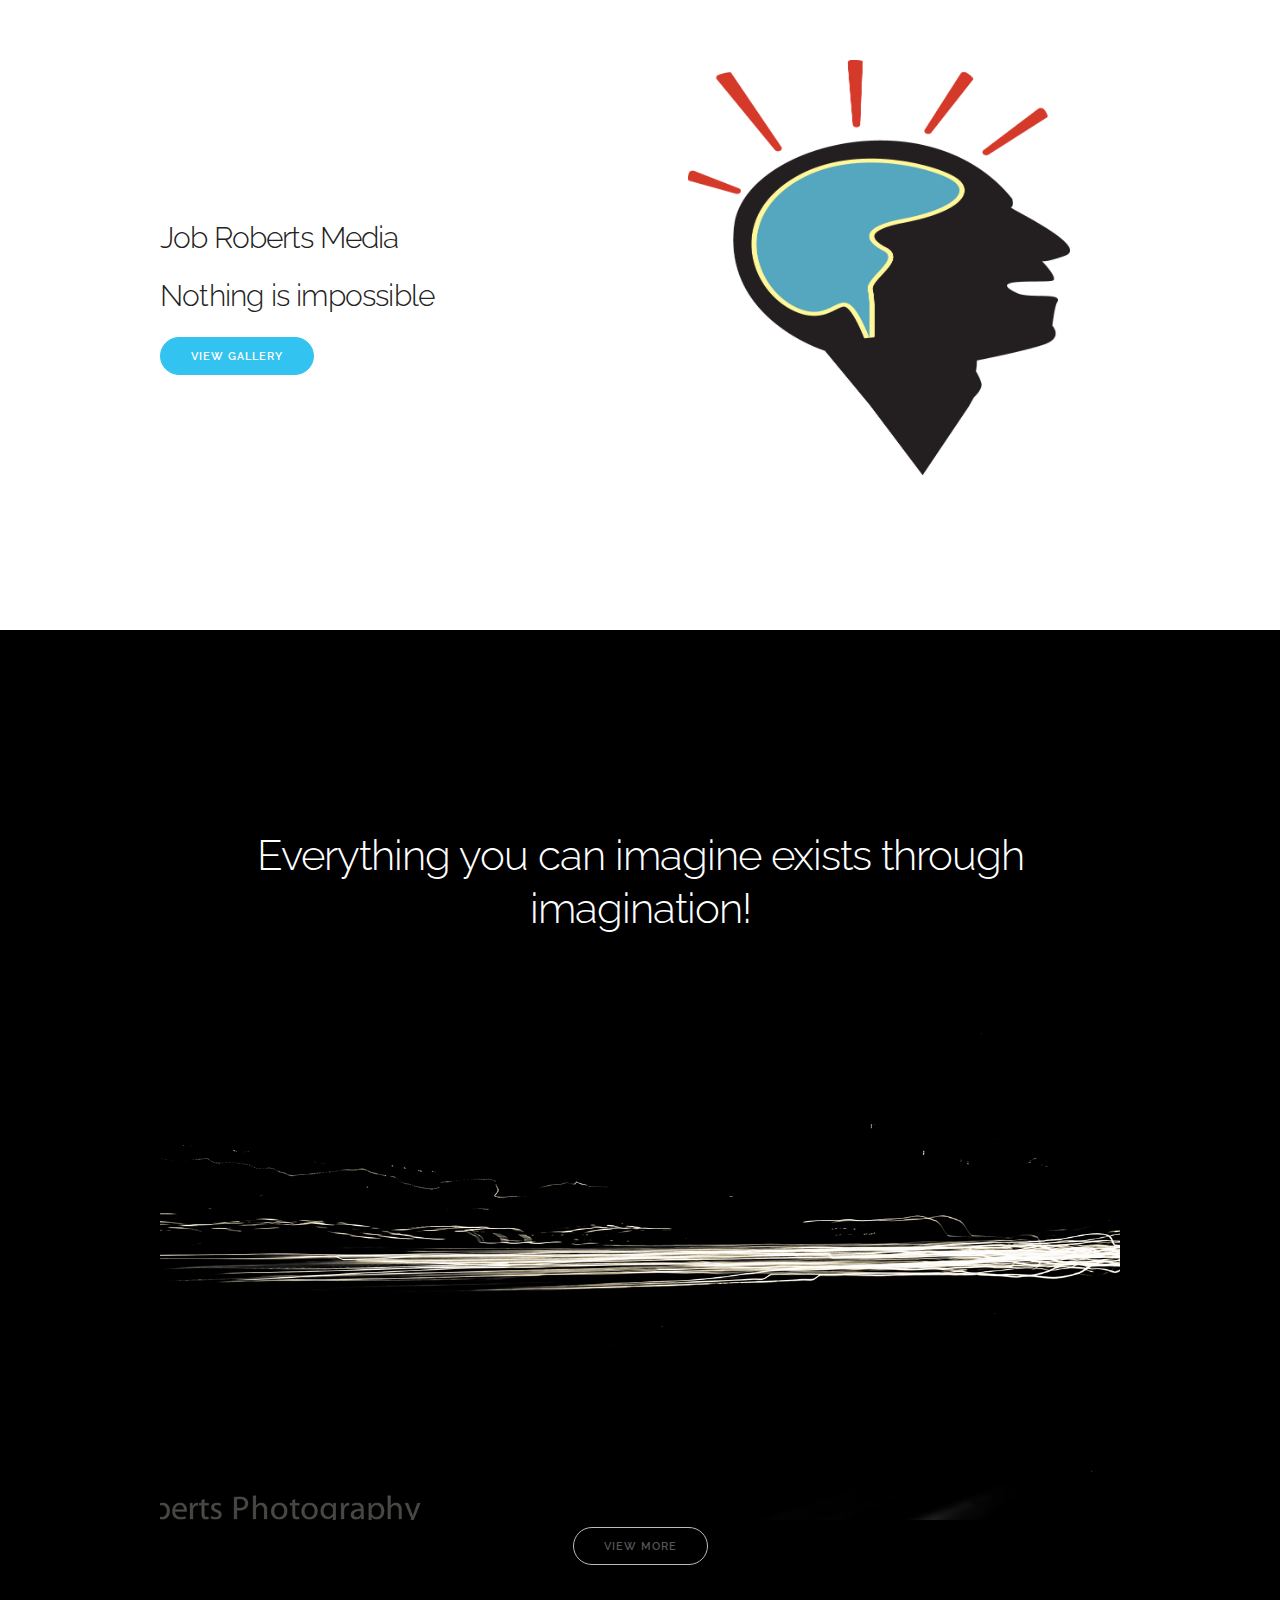
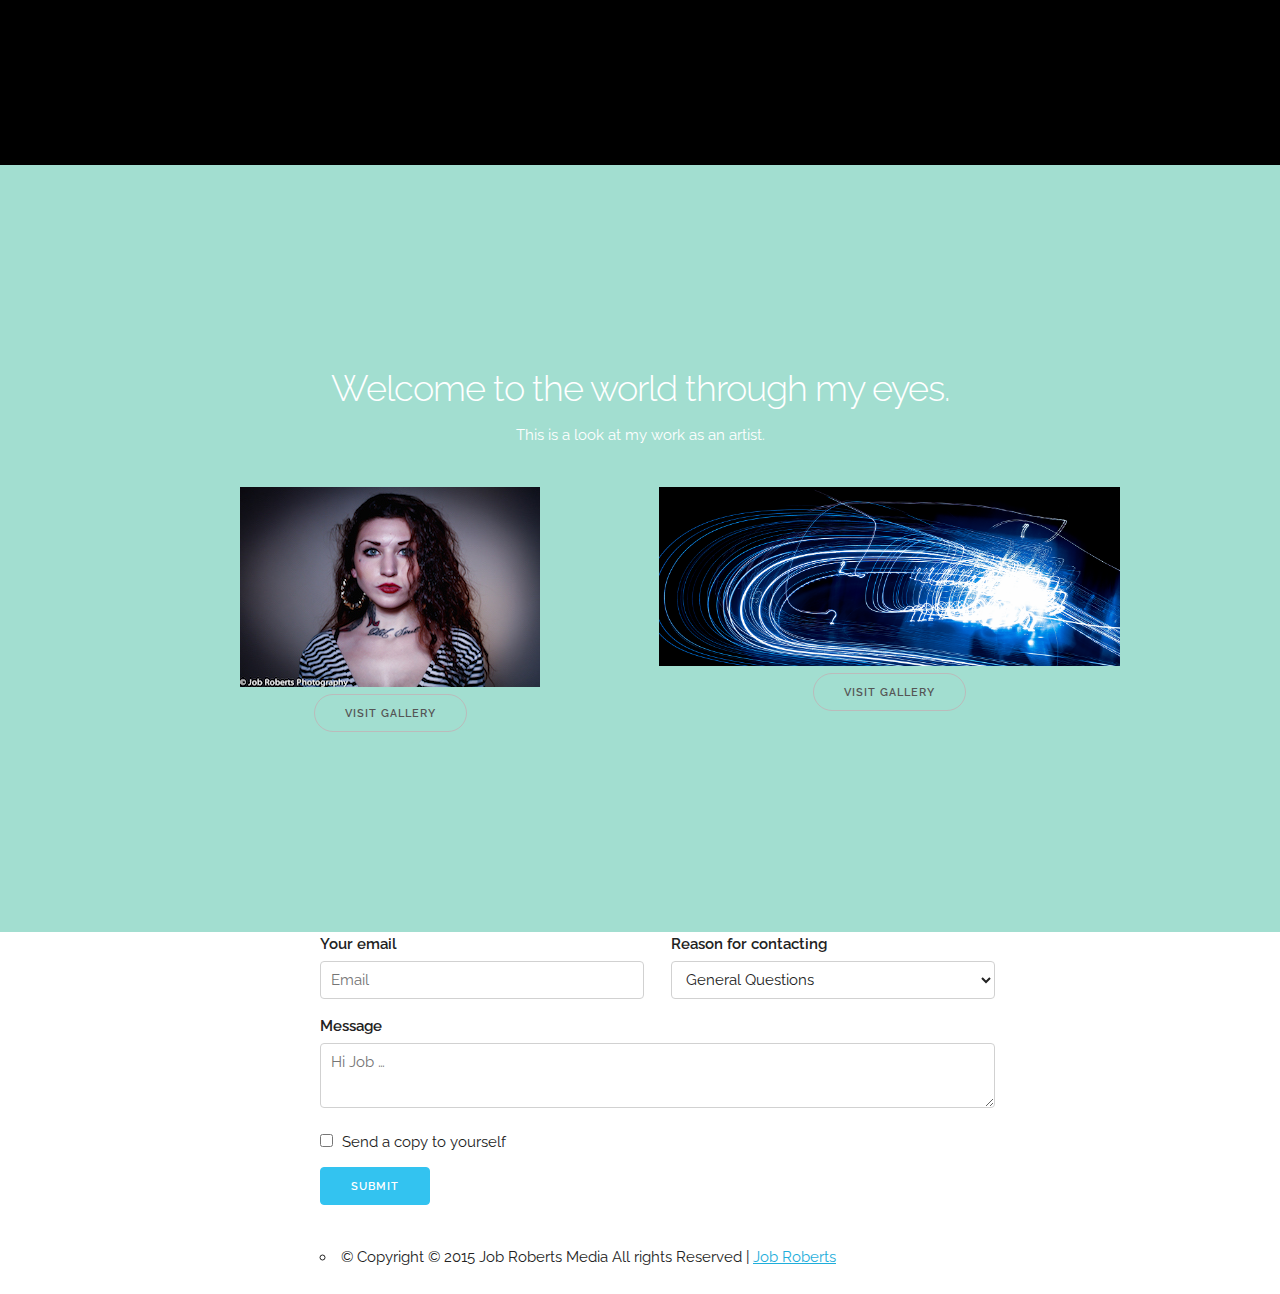
<file: Build2/index.html>
<!DOCTYPE html>
<html lang="en">
<head>

  <!-- Basic Page Needs
  –––––––––––––––––––––––––––––––––––––––––––––––––– -->
  <meta charset="utf-8">
  <title>Job Roberts Media</title>
  <meta name="description" content="">
  <meta name="author" content="">

  <!-- Mobile Specific Metas
  –––––––––––––––––––––––––––––––––––––––––––––––––– -->
  <meta name="viewport" content="width=device-width, initial-scale=1">

  <!-- FONT
  –––––––––––––––––––––––––––––––––––––––––––––––––– -->
  <link href='//fonts.googleapis.com/css?family=Raleway:400,300,600' rel='stylesheet' type='text/css'>

  <!-- CSS
  –––––––––––––––––––––––––––––––––––––––––––––––––– -->
  <link rel="stylesheet" href="css/normalize.css">
  <link rel="stylesheet" href="css/skeleton.css">
  <link rel="stylesheet" href="css/custom.css">

  <!-- Scripts
  –––––––––––––––––––––––––––––––––––––––––––––––––– -->
  <script src="//ajax.googleapis.com/ajax/libs/jquery/2.1.1/jquery.min.js"></script>

  <!-- Favicon
  –––––––––––––––––––––––––––––––––––––––––––––––––– -->
  <link rel="icon" type="image/png" href="images/favicon.png">

</head>
<body>

  <!-- Primary Page Layout
  –––––––––––––––––––––––––––––––––––––––––––––––––– -->

  <div class="section hero">
    <div class="container">
      <div class="row">
        <div class="one-half column">
        <h1 class="hero-heading"> Job Roberts Media</h1>
          <h4 class="hero-heading">Nothing is impossible</h4>
          <a class="button button-primary" href="http://jobroberts.portfoliobox.me/portfolio">View Gallery</a>
        </div>
        
          <img class="logo" src="images/logo.png">
          
        </div>
      </div>
    </div>
  </div>

  <div class="section values">
    <div class="container">
    <h2> Everything you can imagine exists through imagination!</h2>
    <img class="u-max-full-width" src="images/image-1.png">
    <a class="button" href="http://jobroberts.portfoliobox.me/portfolio">View More</a>
        
         
    </div>
  </div>
  </div>

  <div class="section categories">
    <div class="container">
      <h3 class="section-heading">Welcome to the world through my eyes.</h3>
      <p class="section-description">This is a look at my work as an artist.</p>
      <div class="row">
        <div class="one-half column category">
          <img class="u-max-full-width" src="images/image-2.png">
          <br>
          <a class="button" href="http://jobroberts.portfoliobox.me/portfolio">Visit Gallery</a>
        </div>
        <div class="one-half column category">
          <img class="u-max-full-width" src="images/image-3.png">
          <a class="button" href="http://jobroberts.portfoliobox.me/portfolio">Visit Gallery</a>
        </div>
      </div>
    </div>
  </div>
  <form>
  <div class="row">
    <div class="six columns">
      <label for="exampleEmailInput">Your email</label>
      <input class="u-full-width" type="email" placeholder="Email" id="EmailInput">
    </div>
    <div class="six columns">
      <label for="exampleRecipientInput">Reason for contacting</label>
      <select class="u-full-width" id="exampleRecipientInput">
        <option value="Option 1">General Questions</option>
        <option value="Option 2">Consultation</option>
        <option value="Option 3">Can I schedule an appointment?</option>
      </select>
    </div>
  </div>
  <label for="exampleMessage">Message</label>
  <textarea class="u-full-width" placeholder="Hi Job …" id="exampleMessage"></textarea>
  <label class="example-send-yourself-copy">
    <input type="checkbox">
    <span class="label-body">Send a copy to yourself</span>
  </label>
  <input class="button-primary" type="submit" value="Submit">
</form>



<div class="row">
						<div class="12u">
							<div id="copyright">
								<ul class="menu">
									<li>&copy; Copyright © 2015 Job Roberts Media All rights Reserved | <a href="mailto:jobrobertsphoto@me.com">Job Roberts</a>

								</ul>

<!-- End Document
  –––––––––––––––––––––––––––––––––––––––––––––––––– -->
</body>
</html>
</file>
<file: Build2/css/skeleton.css>
/*
* Skeleton V2.0.4
* Copyright 2014, Dave Gamache
* www.getskeleton.com
* Free to use under the MIT license.
* http://www.opensource.org/licenses/mit-license.php
* 12/29/2014
*/


/* Table of contents
â€“â€“â€“â€“â€“â€“â€“â€“â€“â€“â€“â€“â€“â€“â€“â€“â€“â€“â€“â€“â€“â€“â€“â€“â€“â€“â€“â€“â€“â€“â€“â€“â€“â€“â€“â€“â€“â€“â€“â€“â€“â€“â€“â€“â€“â€“â€“â€“â€“â€“
- Grid
- Base Styles
- Typography
- Links
- Buttons
- Forms
- Lists
- Code
- Tables
- Spacing
- Utilities
- Clearing
- Media Queries
*/


/* Grid
â€“â€“â€“â€“â€“â€“â€“â€“â€“â€“â€“â€“â€“â€“â€“â€“â€“â€“â€“â€“â€“â€“â€“â€“â€“â€“â€“â€“â€“â€“â€“â€“â€“â€“â€“â€“â€“â€“â€“â€“â€“â€“â€“â€“â€“â€“â€“â€“â€“â€“ */
.container {
  position: relative;
  width: 100%;
  max-width: 960px;
  margin: 0 auto;
  padding: 0 20px;
  box-sizing: border-box; }
.column,
.columns {
  width: 100%;
  float: left;
  box-sizing: border-box; }

/* For devices larger than 400px */
@media (min-width: 400px) {
  .container {
    width: 85%;
    padding: 0; }
}

/* For devices larger than 550px */
@media (min-width: 550px) {
  .container {
    width: 80%; }
  .column,
  .columns {
    margin-left: 4%; }
  .column:first-child,
  .columns:first-child {
    margin-left: 0; }

  .one.column,
  .one.columns                    { width: 4.66666666667%; }
  .two.columns                    { width: 13.3333333333%; }
  .three.columns                  { width: 22%;            }
  .four.columns                   { width: 30.6666666667%; }
  .five.columns                   { width: 39.3333333333%; }
  .six.columns                    { width: 48%;            }
  .seven.columns                  { width: 56.6666666667%; }
  .eight.columns                  { width: 65.3333333333%; }
  .nine.columns                   { width: 74.0%;          }
  .ten.columns                    { width: 82.6666666667%; }
  .eleven.columns                 { width: 91.3333333333%; }
  .twelve.columns                 { width: 100%; margin-left: 0; }

  .one-third.column               { width: 30.6666666667%; }
  .two-thirds.column              { width: 65.3333333333%; }

  .one-half.column                { width: 48%; }

  /* Offsets */
  .offset-by-one.column,
  .offset-by-one.columns          { margin-left: 8.66666666667%; }
  .offset-by-two.column,
  .offset-by-two.columns          { margin-left: 17.3333333333%; }
  .offset-by-three.column,
  .offset-by-three.columns        { margin-left: 26%;            }
  .offset-by-four.column,
  .offset-by-four.columns         { margin-left: 34.6666666667%; }
  .offset-by-five.column,
  .offset-by-five.columns         { margin-left: 43.3333333333%; }
  .offset-by-six.column,
  .offset-by-six.columns          { margin-left: 52%;            }
  .offset-by-seven.column,
  .offset-by-seven.columns        { margin-left: 60.6666666667%; }
  .offset-by-eight.column,
  .offset-by-eight.columns        { margin-left: 69.3333333333%; }
  .offset-by-nine.column,
  .offset-by-nine.columns         { margin-left: 78.0%;          }
  .offset-by-ten.column,
  .offset-by-ten.columns          { margin-left: 86.6666666667%; }
  .offset-by-eleven.column,
  .offset-by-eleven.columns       { margin-left: 95.3333333333%; }

  .offset-by-one-third.column,
  .offset-by-one-third.columns    { margin-left: 34.6666666667%; }
  .offset-by-two-thirds.column,
  .offset-by-two-thirds.columns   { margin-left: 69.3333333333%; }

  .offset-by-one-half.column,
  .offset-by-one-half.columns     { margin-left: 52%; }

}


/* Base Styles
â€“â€“â€“â€“â€“â€“â€“â€“â€“â€“â€“â€“â€“â€“â€“â€“â€“â€“â€“â€“â€“â€“â€“â€“â€“â€“â€“â€“â€“â€“â€“â€“â€“â€“â€“â€“â€“â€“â€“â€“â€“â€“â€“â€“â€“â€“â€“â€“â€“â€“ */
/* NOTE
html is set to 62.5% so that all the REM measurements throughout Skeleton
are based on 10px sizing. So basically 1.5rem = 15px :) */
html {
  font-size: 62.5%; }
body {
  font-size: 1.5em; /* currently ems cause chrome bug misinterpreting rems on body element */
  line-height: 1.6;
  font-weight: 400;
  font-family: "Raleway", "HelveticaNeue", "Helvetica Neue", Helvetica, Arial, sans-serif;
  color: #222; }


/* Typography
â€“â€“â€“â€“â€“â€“â€“â€“â€“â€“â€“â€“â€“â€“â€“â€“â€“â€“â€“â€“â€“â€“â€“â€“â€“â€“â€“â€“â€“â€“â€“â€“â€“â€“â€“â€“â€“â€“â€“â€“â€“â€“â€“â€“â€“â€“â€“â€“â€“â€“ */
h1, h2, h3, h4, h5, h6 {
  margin-top: 0;
  margin-bottom: 2rem;
  font-weight: 300; }
h1 { font-size: 4.0rem; line-height: 1.2;  letter-spacing: -.1rem;}
h2 { font-size: 3.6rem; line-height: 1.25; letter-spacing: -.1rem; }
h3 { font-size: 3.0rem; line-height: 1.3;  letter-spacing: -.1rem; }
h4 { font-size: 2.4rem; line-height: 1.35; letter-spacing: -.08rem; }
h5 { font-size: 1.8rem; line-height: 1.5;  letter-spacing: -.05rem; }
h6 { font-size: 1.5rem; line-height: 1.6;  letter-spacing: 0; }

/* Larger than phablet */
@media (min-width: 550px) {
  h1 { font-size: 5.0rem; }
  h2 { font-size: 4.2rem; }
  h3 { font-size: 3.6rem; }
  h4 { font-size: 3.0rem; }
  h5 { font-size: 2.4rem; }
  h6 { font-size: 1.5rem; }
}

p {
  margin-top: 0; }


/* Links
â€“â€“â€“â€“â€“â€“â€“â€“â€“â€“â€“â€“â€“â€“â€“â€“â€“â€“â€“â€“â€“â€“â€“â€“â€“â€“â€“â€“â€“â€“â€“â€“â€“â€“â€“â€“â€“â€“â€“â€“â€“â€“â€“â€“â€“â€“â€“â€“â€“â€“ */
a {
  color: #1EAEDB; }
a:hover {
  color: #0FA0CE; }


/* Buttons
â€“â€“â€“â€“â€“â€“â€“â€“â€“â€“â€“â€“â€“â€“â€“â€“â€“â€“â€“â€“â€“â€“â€“â€“â€“â€“â€“â€“â€“â€“â€“â€“â€“â€“â€“â€“â€“â€“â€“â€“â€“â€“â€“â€“â€“â€“â€“â€“â€“â€“ */
.button,
button,
input[type="submit"],
input[type="reset"],
input[type="button"] {
  display: inline-block;
  height: 38px;
  padding: 0 30px;
  color: #555;
  text-align: center;
  font-size: 11px;
  font-weight: 600;
  line-height: 38px;
  letter-spacing: .1rem;
  text-transform: uppercase;
  text-decoration: none;
  white-space: nowrap;
  background-color: transparent;
  border-radius: 4px;
  border: 1px solid #bbb;
  cursor: pointer;
  box-sizing: border-box; }
.button:hover,
button:hover,
input[type="submit"]:hover,
input[type="reset"]:hover,
input[type="button"]:hover,
.button:focus,
button:focus,
input[type="submit"]:focus,
input[type="reset"]:focus,
input[type="button"]:focus {
  color: #333;
  border-color: #888;
  outline: 0; }
.button.button-primary,
button.button-primary,
input[type="submit"].button-primary,
input[type="reset"].button-primary,
input[type="button"].button-primary {
  color: #FFF;
  background-color: #33C3F0;
  border-color: #33C3F0; }
.button.button-primary:hover,
button.button-primary:hover,
input[type="submit"].button-primary:hover,
input[type="reset"].button-primary:hover,
input[type="button"].button-primary:hover,
.button.button-primary:focus,
button.button-primary:focus,
input[type="submit"].button-primary:focus,
input[type="reset"].button-primary:focus,
input[type="button"].button-primary:focus {
  color: #FFF;
  background-color: #1EAEDB;
  border-color: #1EAEDB; }


/* Forms
â€“â€“â€“â€“â€“â€“â€“â€“â€“â€“â€“â€“â€“â€“â€“â€“â€“â€“â€“â€“â€“â€“â€“â€“â€“â€“â€“â€“â€“â€“â€“â€“â€“â€“â€“â€“â€“â€“â€“â€“â€“â€“â€“â€“â€“â€“â€“â€“â€“â€“ */
input[type="email"],
input[type="number"],
input[type="search"],
input[type="text"],
input[type="tel"],
input[type="url"],
input[type="password"],
textarea,
select {
  height: 38px;
  padding: 6px 10px; /* The 6px vertically centers text on FF, ignored by Webkit */
  background-color: #fff;
  border: 1px solid #D1D1D1;
  border-radius: 4px;
  box-shadow: none;
  box-sizing: border-box; }
/* Removes awkward default styles on some inputs for iOS */
input[type="email"],
input[type="number"],
input[type="search"],
input[type="text"],
input[type="tel"],
input[type="url"],
input[type="password"],
textarea {
  -webkit-appearance: none;
     -moz-appearance: none;
          appearance: none; }
textarea {
  min-height: 65px;
  padding-top: 6px;
  padding-bottom: 6px; }
input[type="email"]:focus,
input[type="number"]:focus,
input[type="search"]:focus,
input[type="text"]:focus,
input[type="tel"]:focus,
input[type="url"]:focus,
input[type="password"]:focus,
textarea:focus,
select:focus {
  border: 1px solid #33C3F0;
  outline: 0; }
label,
legend {
  display: block;
  margin-bottom: .5rem;
  font-weight: 600; }
fieldset {
  padding: 0;
  border-width: 0; }
input[type="checkbox"],
input[type="radio"] {
  display: inline; }
label > .label-body {
  display: inline-block;
  margin-left: .5rem;
  font-weight: normal; }


/* Lists
â€“â€“â€“â€“â€“â€“â€“â€“â€“â€“â€“â€“â€“â€“â€“â€“â€“â€“â€“â€“â€“â€“â€“â€“â€“â€“â€“â€“â€“â€“â€“â€“â€“â€“â€“â€“â€“â€“â€“â€“â€“â€“â€“â€“â€“â€“â€“â€“â€“â€“ */
ul {
  list-style: circle inside; }
ol {
  list-style: decimal inside; }
ol, ul {
  padding-left: 0;
  margin-top: 0; }
ul ul,
ul ol,
ol ol,
ol ul {
  margin: 1.5rem 0 1.5rem 3rem;
  font-size: 90%; }
li {
  margin-bottom: 1rem;
  margin-bottom: 1rem;
  margin-left: 25%; }


/* Code
â€“â€“â€“â€“â€“â€“â€“â€“â€“â€“â€“â€“â€“â€“â€“â€“â€“â€“â€“â€“â€“â€“â€“â€“â€“â€“â€“â€“â€“â€“â€“â€“â€“â€“â€“â€“â€“â€“â€“â€“â€“â€“â€“â€“â€“â€“â€“â€“â€“â€“ */
code {
  padding: .2rem .5rem;
  margin: 0 .2rem;
  font-size: 90%;
  white-space: nowrap;
  background: #F1F1F1;
  border: 1px solid #E1E1E1;
  border-radius: 4px; }
pre > code {
  display: block;
  padding: 1rem 1.5rem;
  white-space: pre; }


/* Tables
â€“â€“â€“â€“â€“â€“â€“â€“â€“â€“â€“â€“â€“â€“â€“â€“â€“â€“â€“â€“â€“â€“â€“â€“â€“â€“â€“â€“â€“â€“â€“â€“â€“â€“â€“â€“â€“â€“â€“â€“â€“â€“â€“â€“â€“â€“â€“â€“â€“â€“ */
th,
td {
  padding: 12px 15px;
  text-align: left;
  border-bottom: 1px solid #E1E1E1; }
th:first-child,
td:first-child {
  padding-left: 0; }
th:last-child,
td:last-child {
  padding-right: 0; }


/* Spacing
â€“â€“â€“â€“â€“â€“â€“â€“â€“â€“â€“â€“â€“â€“â€“â€“â€“â€“â€“â€“â€“â€“â€“â€“â€“â€“â€“â€“â€“â€“â€“â€“â€“â€“â€“â€“â€“â€“â€“â€“â€“â€“â€“â€“â€“â€“â€“â€“â€“â€“ */
button,
.button {
  margin-bottom: 1rem; }
input,
textarea,
select,
fieldset {
  margin-bottom: 1.5rem; }
pre,
blockquote,
dl,
figure,
table,
p,
ul,
ol,
form {
  margin-bottom: 2.5rem; }


/* Utilities
â€“â€“â€“â€“â€“â€“â€“â€“â€“â€“â€“â€“â€“â€“â€“â€“â€“â€“â€“â€“â€“â€“â€“â€“â€“â€“â€“â€“â€“â€“â€“â€“â€“â€“â€“â€“â€“â€“â€“â€“â€“â€“â€“â€“â€“â€“â€“â€“â€“â€“ */
.u-full-width {
  width: 100%;
  box-sizing: border-box; }
.u-max-full-width {
  max-width: 100%;
  box-sizing: border-box; }
.u-pull-right {
  float: right; }
.u-pull-left {
  float: left; }


/* Misc
â€“â€“â€“â€“â€“â€“â€“â€“â€“â€“â€“â€“â€“â€“â€“â€“â€“â€“â€“â€“â€“â€“â€“â€“â€“â€“â€“â€“â€“â€“â€“â€“â€“â€“â€“â€“â€“â€“â€“â€“â€“â€“â€“â€“â€“â€“â€“â€“â€“â€“ */
hr {
  margin-top: 3rem;
  margin-bottom: 3.5rem;
  border-width: 0;
  border-top: 1px solid #E1E1E1; }


/* Clearing
â€“â€“â€“â€“â€“â€“â€“â€“â€“â€“â€“â€“â€“â€“â€“â€“â€“â€“â€“â€“â€“â€“â€“â€“â€“â€“â€“â€“â€“â€“â€“â€“â€“â€“â€“â€“â€“â€“â€“â€“â€“â€“â€“â€“â€“â€“â€“â€“â€“â€“ */

/* Self Clearing Goodness */
.container:after,
.row:after,
.u-cf {
  content: "";
  display: table;
  clear: both; }


/* Media Queries
â€“â€“â€“â€“â€“â€“â€“â€“â€“â€“â€“â€“â€“â€“â€“â€“â€“â€“â€“â€“â€“â€“â€“â€“â€“â€“â€“â€“â€“â€“â€“â€“â€“â€“â€“â€“â€“â€“â€“â€“â€“â€“â€“â€“â€“â€“â€“â€“â€“â€“ */
/*
Note: The best way to structure the use of media queries is to create the queries
near the relevant code. For example, if you wanted to change the styles for buttons
on small devices, paste the mobile query code up in the buttons section and style it
there.
*/


/* Larger than mobile */
@media (min-width: 400px) {}

/* Larger than phablet (also point when grid becomes active) */
@media (min-width: 550px) {}

/* Larger than tablet */
@media (min-width: 750px) {}

/* Larger than desktop */
@media (min-width: 1000px) {}

/* Larger than Desktop HD */
@media (min-width: 1200px) {}
</file>
<file: Build2/css/custom.css>
/* Shared
â€“â€“â€“â€“â€“â€“â€“â€“â€“â€“â€“â€“â€“â€“â€“â€“â€“â€“â€“â€“â€“â€“â€“â€“â€“â€“â€“â€“â€“â€“â€“â€“â€“â€“â€“â€“â€“â€“â€“â€“â€“â€“â€“â€“â€“â€“â€“â€“â€“â€“ */
.button {
  border-radius: 100px;
}

/* Sections
â€“â€“â€“â€“â€“â€“â€“â€“â€“â€“â€“â€“â€“â€“â€“â€“â€“â€“â€“â€“â€“â€“â€“â€“â€“â€“â€“â€“â€“â€“â€“â€“â€“â€“â€“â€“â€“â€“â€“â€“â€“â€“â€“â€“â€“â€“â€“â€“â€“â€“ */
.section {
  padding: 8rem 0 7rem;
  text-align: center;
}
.section-heading,
.section-description {
  margin-bottom: 1.2rem;
}

/* Hero
â€“â€“â€“â€“â€“â€“â€“â€“â€“â€“â€“â€“â€“â€“â€“â€“â€“â€“â€“â€“â€“â€“â€“â€“â€“â€“â€“â€“â€“â€“â€“â€“â€“â€“â€“â€“â€“â€“â€“â€“â€“â€“â€“â€“â€“â€“â€“â€“â€“â€“ */
.image {
  position: relative;
}
.image {
  position: relative;
  max-width: 80%;
  margin: 3rem auto -12rem;
}
.image + .image {
  display: none;
}

/* Values
â€“â€“â€“â€“â€“â€“â€“â€“â€“â€“â€“â€“â€“â€“â€“â€“â€“â€“â€“â€“â€“â€“â€“â€“â€“â€“â€“â€“â€“â€“â€“â€“â€“â€“â€“â€“â€“â€“â€“â€“â€“â€“â€“â€“â€“â€“â€“â€“â€“â€“ */
.values {
  background-color:#000;
  background-size: cover;
  color: #fff;
  padding-bottom: 5rem;
}
.value-multiplier {
  margin-bottom: .5rem;
  color: #11DFC7;
}
.value-heading {
  margin-bottom: .3rem;
}
.value-description {
  opacity: .8;
  font-weight: 300;
}

/* Help
â€“â€“â€“â€“â€“â€“â€“â€“â€“â€“â€“â€“â€“â€“â€“â€“â€“â€“â€“â€“â€“â€“â€“â€“â€“â€“â€“â€“â€“â€“â€“â€“â€“â€“â€“â€“â€“â€“â€“â€“â€“â€“â€“â€“â€“â€“â€“â€“â€“â€“ */
.get-help {
  border-bottom: 1px solid #ddd;
}

/* Categories
â€“â€“â€“â€“â€“â€“â€“â€“â€“â€“â€“â€“â€“â€“â€“â€“â€“â€“â€“â€“â€“â€“â€“â€“â€“â€“â€“â€“â€“â€“â€“â€“â€“â€“â€“â€“â€“â€“â€“â€“â€“â€“â€“â€“â€“â€“â€“â€“â€“â€“ */
.categories {
  background-color: #A2DED0;
  background-size: cover;
  color: #fff;
}
.categories .section-description { 
  margin-bottom: 4rem;
}

/* Bigger than 550 */
@media (min-width: 550px) {
  .section {
    padding: 12rem 0 11rem;
  }
  .hero {
    padding-bottom: 12rem;
    text-align: left;
    height: 165px;
  }
  .logo {
    position: absolute;
    top: -7rem;
    right: 3rem;
    max-height: 362px;
    z-index: 3;
  }
  .logo + .logo {
    top: -6rem;
    display: block;
    max-width: 73.8%;
    right: 0;
    z-index: 2;
    max-height: 338px;
  }
  .hero-heading {
    font-size: 2.4rem;
  }
}

/* Bigger than 750 */
@media (min-width: 750px) {
  .hero {
    height: 190px;
  }
  .hero-heading {
    font-size: 2.6rem;
  }
  .section {
    padding: 14rem 0 15rem;
  }
  .hero {
    padding: 16rem 0 14rem;
  }
  .section-description {
    max-width: 60%;
    margin-left: auto;
    margin-right: auto;
  }
  .logo {
    top: -14rem;
    right: 5rem;
    max-height: 510px;
  }
  .logo + .logo {
    top: -12rem;
    max-height: 472px;
  }
  .categories {
    padding: 15rem 0 8rem;
  }
}

/* Bigger than 1000 */
@media (min-width: 1000px) {
  .section {
    padding: 20rem 0 19rem;
  }
  .hero {
    padding: 22rem 0;
  }
  .hero-heading {
    font-size: 3.0rem;
  }
  .logo {
    top: -16rem;
    max-height: 415px;
  }
  .logo + .logo {
    top: -14rem;
    max-height: 570px;
  }
}
</file>
